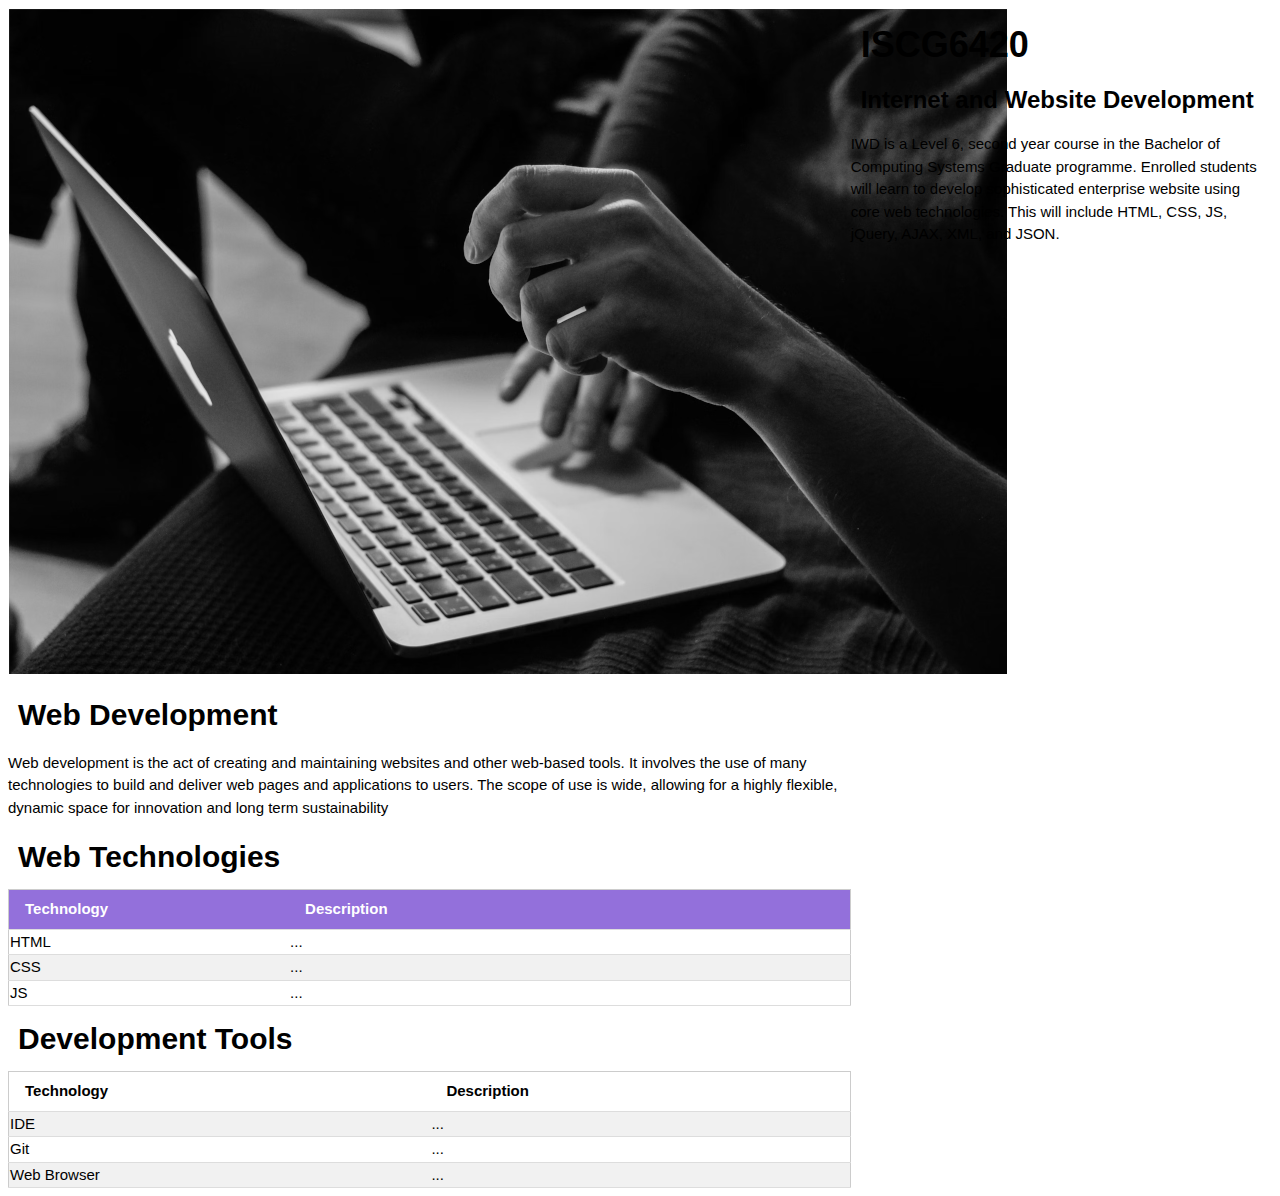
<file: index.html>
<!DOCTYPE html>
<html lang="en">
<head>
    <meta charset="UTF-8">
    <meta name="viewport" content="width=device-width, initial-scale=1.0">

    <title>My first site</title>

    <link rel="stylesheet" href="style.css">
</head>
<body>
    <div class ="content">
        <img class="image.large" src="./assets/computing.webp" alt="Computing Photo"/>
        <H2>Web Development</H2>
        <p>
            Web development is the act of creating and maintaining websites and other web-based tools.
            It involves the use of many technologies to build and deliver web pages and applications
            to users. The scope of use is wide, allowing for a highly flexible, dynamic space for
            innovation and long term sustainability
        </p>
        <h2>Web Technologies</h2>
        <table>
            <thead><th class="third">Technology</th><th>Description</th></thead>
            <tr><td>HTML</td><td>...</td></tr>
            <tr><td>CSS</td><td>...</td></tr>
            <tr><td>JS</td><td>...</td></tr>
        </table>
        <h2>Development Tools</h2>
        <!--Table without section elements (thead, tbody, tfoot)-->
        <table>
            <tr>
                <th>Technology</th>
                <th>Description</th>
            </tr>

            <!-- rows with cells inline instead of separate, indented lines -->
             <tr><td>IDE</td><td>...</td></tr>
             <tr><td>Git</td><td>...</td></tr>
             <tr><td>Web Browser</td><td>...</td></tr>
        </table>
    </div>
    <div class="sidebar">
        <h1>ISCG6420</h1>
        <h3>Internet and Website Development</h3>
        <p>
            IWD is a Level 6, second year course in the Bachelor of Computing Systems Graduate programme.
            Enrolled students will learn to develop sophisticated enterprise website using core web
            technologies. This will include HTML, CSS, JS, jQuery, AJAX, XML, and JSON.
        </p>
    </div>

</body>
</html>
</file>
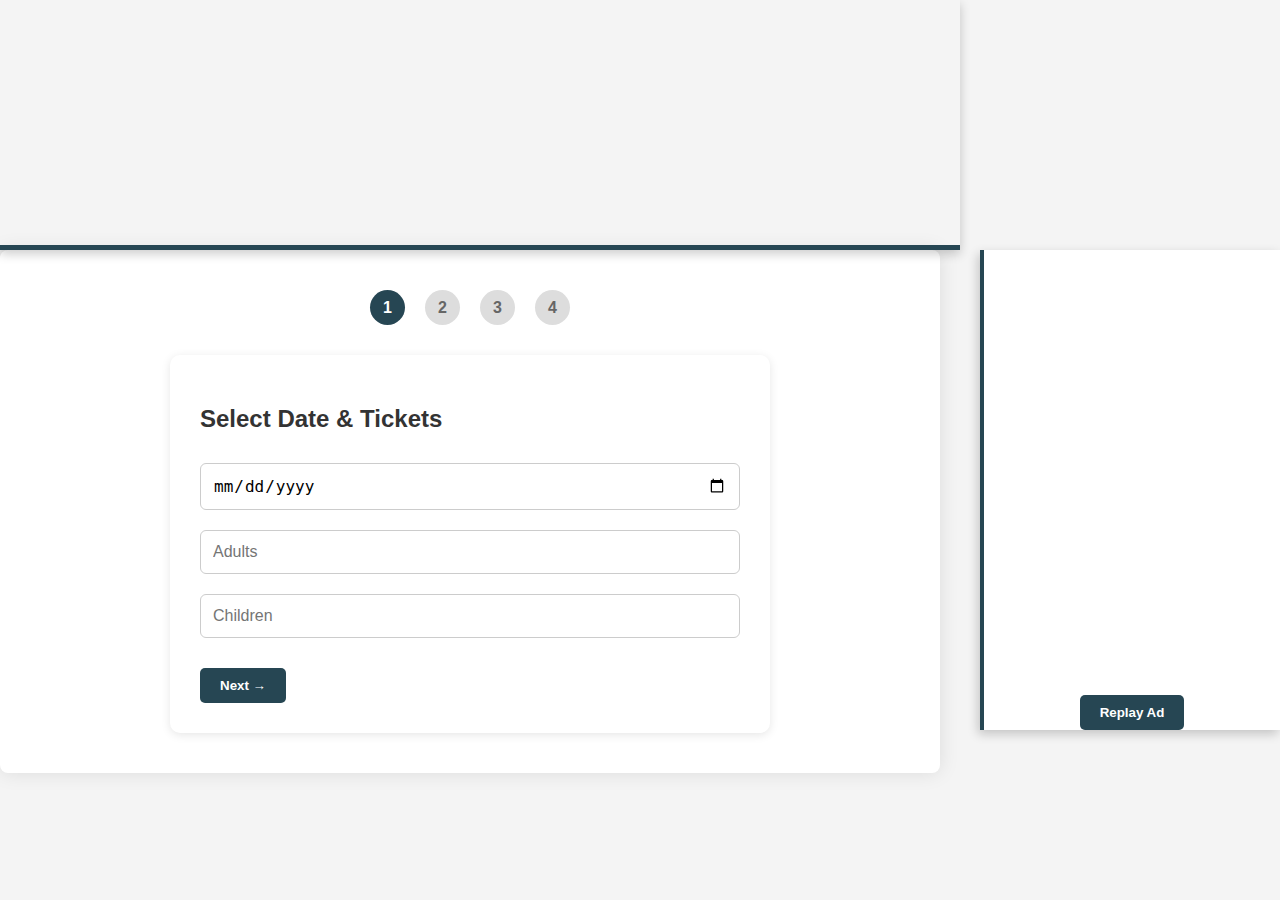
<file: Assessment/index.html>
<!DOCTYPE html>
<html lang="en">
<head>
  <meta charset="UTF-8" />
  <meta name="viewport" content="width=device-width, initial-scale=1.0"/>
  <title>Parakai Springs</title>
  <link rel="stylesheet" href="styles.css" />
</head>
<body>

  <!-- Banner Advertisement -->
  <div class="banner-ad" onclick="window.open('https://www.parakaisprings.co.nz/', '_blank')">
    <div class="scene scene1">
      <img src="assets/crowded-queue.jpg" alt="Crowded Entrance" />
      <p class="ad-text text1">Skip the Queue with FAST PASS!</p>
    </div>
    <div class="scene scene2">
      <img src="assets/waterslide.jpg" alt="Water Slide" />
      <p class="ad-text text2">Exclusive Discounts for Food & Drinks!</p>
    </div>
    <div class="student-info">Don Lorenzo | 1567699</div>
  </div>

  <!-- Sidebar Advertisement -->
  <aside class="sidebar-ad">
    <div class="sidebar-content" id="sidebar-animation">

      <!-- Scene 1 -->
      <div class="sidebar-scene scene1">
        <img src="assets/nz-scenery.jpg" alt="NZ Scenery" />
        <p class="sidebar-text">Discover More Adventures</p>
      </div>

      <!-- Scene 2 -->
      <div class="sidebar-scene scene3">
        <img src="assets/hot-pools.jpg" alt="Hot Pools" />
        <p class="sidebar-text">Relax in Our Soothing Hot Pools</p>
      </div>

      <!-- Scene 3 -->
      <div class="sidebar-scene scene2">
        <img src="assets/luxury-resort.jpg" alt="Luxury Resort" />
        <p class="sidebar-text">Explore and Book Today</p>
      </div>
    </div>

    <button class="replay-btn">Replay Ad</button>
    <div class="student-info">Don Lorenzo | 1567699</div>
  </aside>

  <!-- Booking System -->
  <main class="booking-system">
    <div class="progress-indicator">
      <span class="step active">1</span>
      <span class="step">2</span>
      <span class="step">3</span>
      <span class="step">4</span>
    </div>

    <!-- Step 1 -->
    <div class="form-step active" data-step="1">
      <h2>Select Date & Tickets</h2>
      <input type="date" id="date" required />
      <input type="number" id="adults" min="1" placeholder="Adults" required />
      <input type="number" id="children" min="0" placeholder="Children" required />
      <div class="form-navigation">
        <button type="button" class="next-btn">Next →</button>
      </div>
    </div>

    <!-- Step 2 -->
    <div class="form-step" data-step="2">
      <h2>Contact Information</h2>
      <input type="text" id="name" placeholder="Name" required />
      <input type="email" id="email" placeholder="Email" required />
      <div class="form-navigation">
        <button type="button" class="prev-btn">← Previous</button>
        <button type="button" class="next-btn">Next →</button>
      </div>
    </div>

    <!-- Step 3 -->
    <div class="form-step" data-step="3">
      <h2>Ticket Selection</h2>
      <select id="ticket-type" required>
        <option value="" disabled selected>Select Ticket Type</option>
        <option value="general">General Admission</option>
        <option value="fast-pass">Fast Pass</option>
      </select>
      <div class="locker-option">
        <label><input type="radio" name="locker" value="yes" /> Yes, I want a storage locker</label>
        <label><input type="radio" name="locker" value="no" /> No, I don't need a storage locker</label>
      </div>
      <div class="form-navigation">
        <button type="button" class="prev-btn">← Previous</button>
        <button type="button" class="next-btn">Next →</button>
      </div>
    </div>

    <!-- Step 4 -->
    <div class="form-step" data-step="4">
      <h2>Confirm Booking</h2>
      <label><input type="checkbox" id="terms" required /> I agree to the Terms & Conditions</label>
      <div class="form-navigation">
        <button type="button" class="prev-btn">← Previous</button>
        <button type="button" id="submit-btn">Submit</button>
      </div>
    </div>

    <!-- Booking Summary -->
    <div id="booking-summary" class="form-step">
      <h2>Booking Summary</h2>
      <p><strong>Date:</strong> <span id="summary-date"></span></p>
      <p><strong>Adults:</strong> <span id="summary-adults"></span></p>
      <p><strong>Children:</strong> <span id="summary-children"></span></p>
      <p><strong>Name:</strong> <span id="summary-name"></span></p>
      <p><strong>Email:</strong> <span id="summary-email"></span></p>
      <p><strong>Ticket Type:</strong> <span id="summary-ticket-type"></span></p>
      <p><strong>Storage Locker:</strong> <span id="summary-locker"></span></p>
    </div>
  </main>

  <script src="scripts.js"></script>
</body>
</html>
</file>
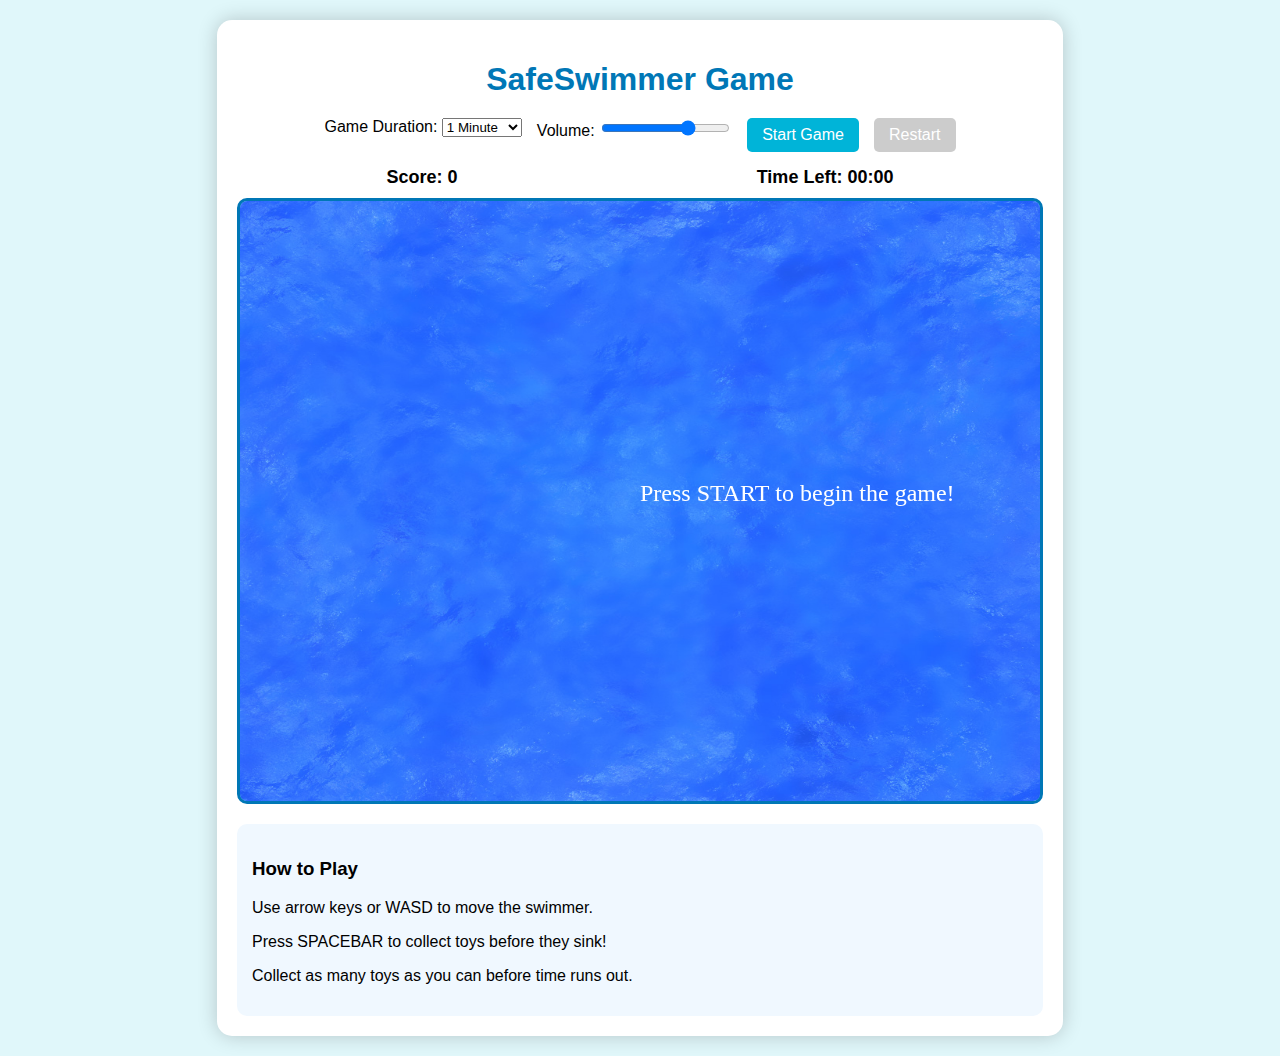
<file: Assessment2/index.html>
<!DOCTYPE html>
<html lang="en">
  <head>
    <meta charset="UTF-8" />
    <meta name="viewport" content="width=device-width, initial-scale=1.0" />
    <title>SafeSwimmer Game | Parakai Springs</title>
    <link rel="stylesheet" href="styles.css" />
  </head>
  <body>
    <div class="game-container">
      <div id="loading" class="loading-screen">
        Loading game assets...
        <div id="loading-progress">0%</div>
      </div>

      <h1>SafeSwimmer Game</h1>
      <div class="game-controls">
        <div class="time-controls">
          <label for="game-time">Game Duration:</label>
          <select id="game-time">
            <option value="60">1 Minute</option>
            <option value="120">2 Minutes</option>
          </select>
        </div>
        <div class="volume-control">
          <label for="volume">Volume:</label>
          <input
            type="range"
            id="volume"
            min="0"
            max="1"
            step="0.1"
            value="0.7"
          />
        </div>
        <button id="start-btn">Start Game</button>
        <button id="restart-btn" disabled>Restart</button>
      </div>

      <div class="game-info">
        <div class="score">Score: <span id="score">0</span></div>
        <div class="timer">Time Left: <span id="time">00:00</span></div>
      </div>

      <!-- The game canvas (hidden until loaded) -->
      <div id="game-content" class="hidden">
        <canvas id="game-canvas" width="800" height="600"></canvas>

        <div class="instructions">
          <h3>How to Play</h3>
          <p>Use arrow keys or WASD to move the swimmer.</p>
          <p>Press SPACEBAR to collect toys before they sink!</p>
          <p>Collect as many toys as you can before time runs out.</p>
        </div>

        <div id="game-over" class="hidden">
          <h2>Game Over!</h2>
          <p>Your final score: <span id="final-score">0</span></p>
          <button id="play-again">Play Again</button>
        </div>
      </div>
    </div>

    <script src="script.js"></script>
  </body>
</html>
</file>
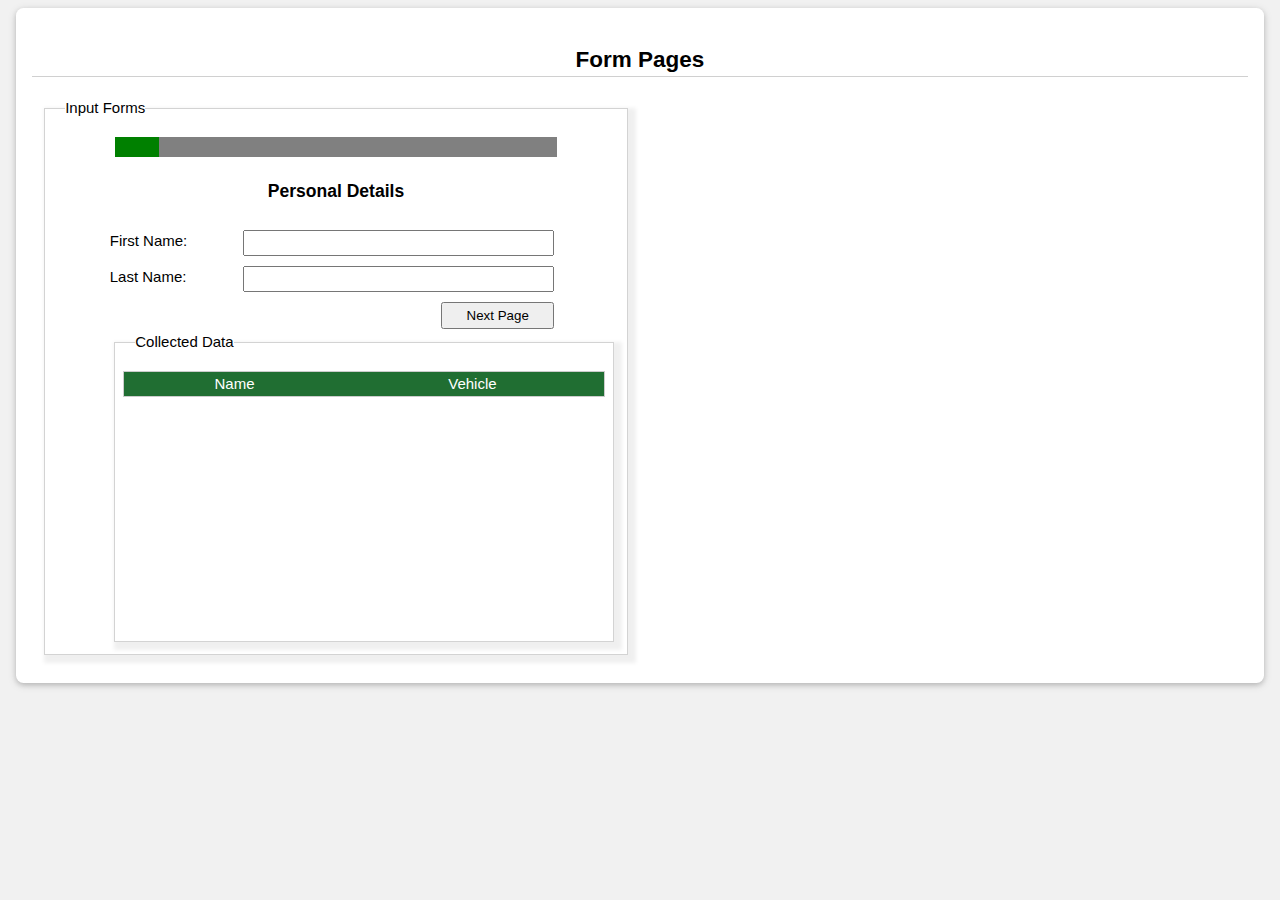
<file: Week 5/index.html>
<!DOCTYPE html>
<html lang="en">
<head>
    <meta charset="UTF-8">
    <meta name="viewport" content="width=device-width, initial-scale=1.0">
    <title>Multi-Form</title>
    <link rel="stylesheet" href="./form-pages.css">
</head>
<body>
    <section>
        <h2 class="underline">Form Pages</h2>
        <div class="container-half card">
            <subtitle class="card-title">Input Forms</subtitle>
            <progress value="10" max="100"></progress>
            <div id="form-page1" class="form-page" style="display: block">
            <div> <!-- Page Title -->
                <h3>Personal Details</h3>
            </div>
            <div> <!-- Page Input Fields -->
                <label for="firstName" class="row">
                    First Name:
                    <input type="text" id="name-first" />
                </label>
                <label for="lastName" class="row">
                    Last Name:
                    <input type="text" id="name-last" />
                </label>
            </div>
            <div> <!-- Page Navigation Buttons -->
                <button class="next" type="button" onclick="showPage(2)">
                    Next Page
                </button>
            </div>
            <div id="form-page2" class="form-page" style="display: none">
                <div> <!--- Page Title --->
                    <h3>Vehicle Details</h3>
                </div>
                <div> <!-- Page Input Fields -->
                    <div> <!-- Radio Button Input -->
                        <label for="vehicle-sedan">
                            <input
                                type="radio"
                                id="vehicle-sedan"
                                name="vehicle"
                                value="sedan"
                                checked="true"
                                />
                                Van
                        </label>
                        <label for="vehicle-suv">
                            <input
                                type="radio"
                                id="vehicle-suv"
                                name="vehicle"
                                value="suv"
                                />
                                SUV
                        </label>
                    </div>
                    <div> <!-- Select Box Input -->
                        <label for="vehicle-make">
                            Make:
                            <select>
                                <option value="Toyota">Toyota</option>
                                <option value="Mazda">Mazda</option>
                                <option value="Honda">Honda</option>
                            </select>
                        </label>
                    </div>
                </div>
                <div> <!-- Page Navigation Buttons -->
                    <button class="next" type="button" onclick="showPage(3)">
                        Next Page
                    </button>
                    <button class="previous" type="button" onclick="showPage(1)">
                        Previous Page
                    </button>
                </div>
            </div>
            <div id="form-page3" class="form-page" style="display: none">
                <div> <!--- Page Title --->
                    <h3>Summary</h3>
                </div>
                <div> <!-- Page Input Fields -->
                    <div class="row">
                        Name: <span id="summary-name"></span>
                    </div>
                    <div class="row">
                        Vehicle: <span id="summary-vehicle"></span>
                </div>
                <div> <!-- Page Navigation Buttons -->
                    <button class="previous" type="button" onclick="showPage(2)">
                        Previous Page
                    </button>
                    <button class="next" type="button" onclick="submitData()">
                        Submit
                    </button>
                </div>
            </div>
        </div>
        <div class="container-half card">
            <subtitle class="card-title">Collected Data</subtitle>
            <table id="collected-data">
                <thead>
                    <td>Name</td>
                    <td>Vehicle</td>
                </thead>
            </table>
        </div>
        <script src="formPaging.js"></script>
    </section>
</body>
</html>
</file>
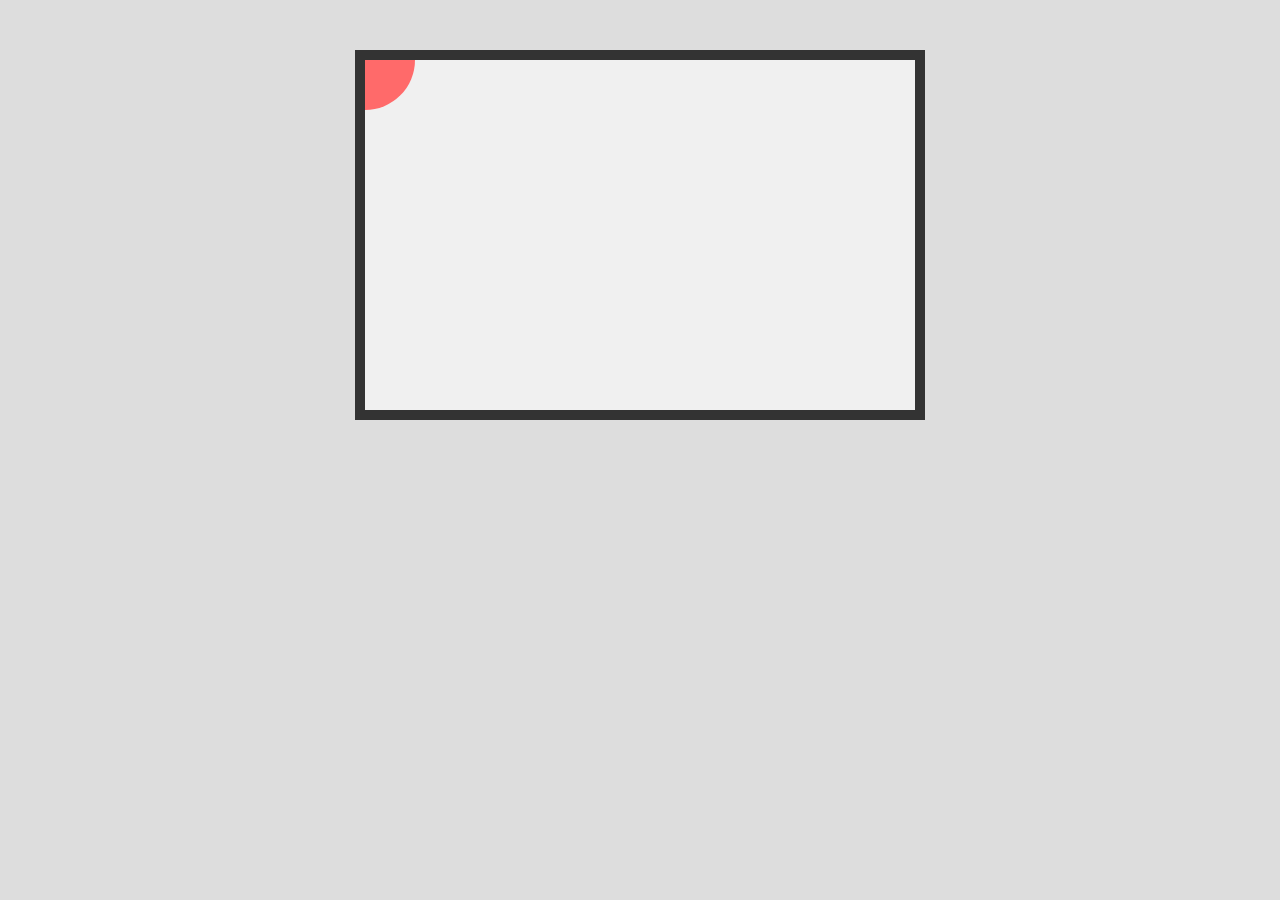
<file: Week-8/Exercise2FollowCursor/index.html>
<!DOCTYPE html>
<html lang="en">
<head>
  <meta charset="UTF-8" />
  <meta name="viewport" content="width=device-width, initial-scale=1.0"/>
  <title>Canvas Follow Mouse</title>
  <style>
    canvas {
      border: #333 10px solid;
      display: block;
      margin: 50px auto;
      background-color: #f0f0f0;
    }
    body {
      padding: 0;
      margin: 0;
      background-color: #ddd;
      font-family: sans-serif;
    }
  </style>
</head>
<body>
  <canvas id="myCanvas" width="550" height="350"></canvas>
  <script src="script.js"></script>
</body>
</html>
</file>
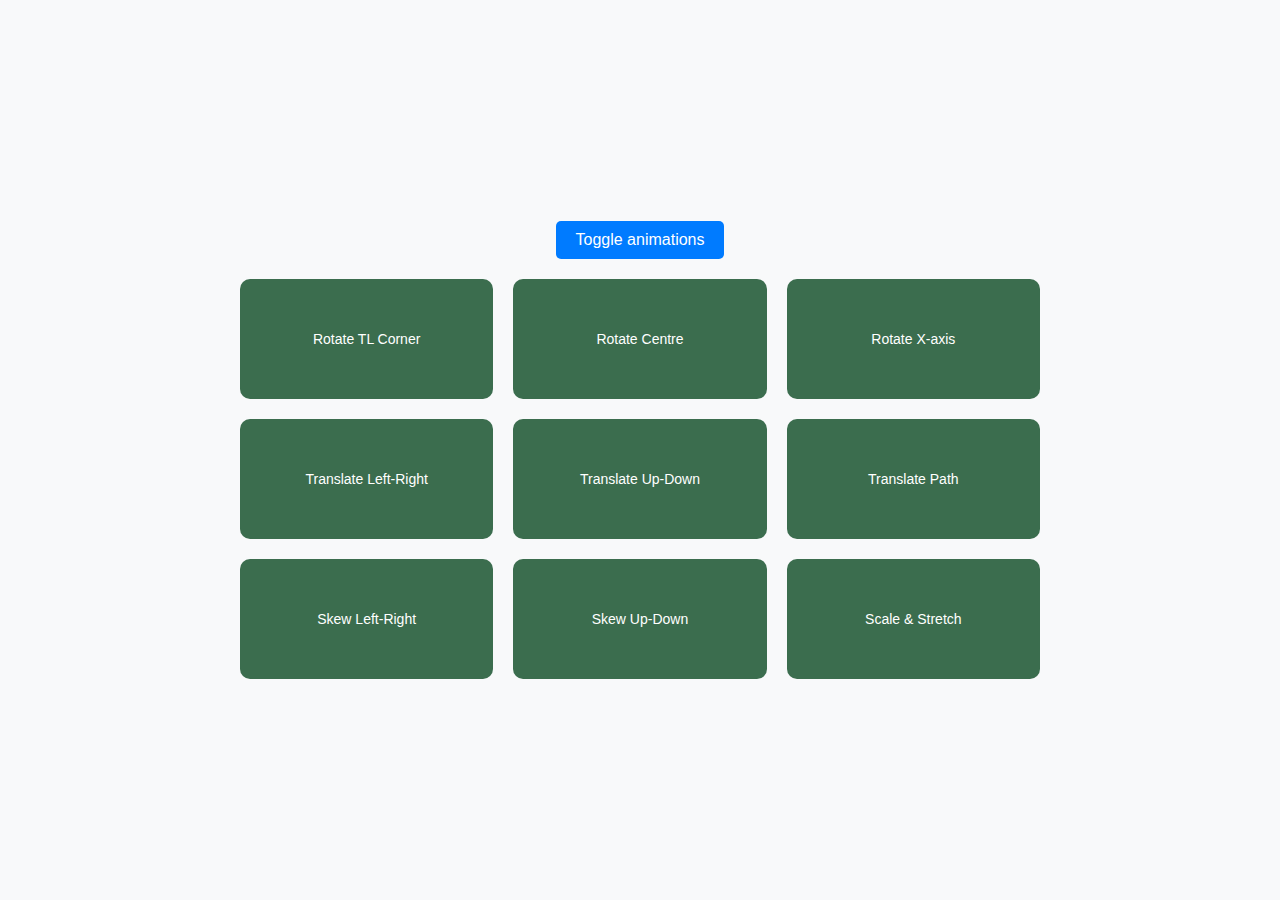
<file: Week 2/Animation/animations.html>
<!DOCTYPE html>
<html lang="en">
<head>
    <meta charset="UTF-8">
    <meta name="viewport" content="width=device-width, initial-scale=1.0">
    <title>Animation</title>
    <link rel="stylesheet" href="animations.css">
</head>
<body>
    <button id="toggleButton">Toggle animations</button>
    <div class="grid-container">
        <div class="box rotate-tl">Rotate TL Corner</div>
        <div class="box rotate-center">Rotate Centre</div>
        <div class="box rotate-x">Rotate X-axis</div>
        <div class="box translate-lr">Translate Left-Right</div>
        <div class="box translate-ud">Translate Up-Down</div>
        <div class="box translate-path">Translate Path</div>
        <div class="box skew-lr">Skew Left-Right</div>
        <div class="box skew-ud">Skew Up-Down</div>
        <div class="box scale-stretch">Scale & Stretch</div>
    </div>
    <script src="animations.js"></script>
</body>
</html>
</file>
<file: style.css>
html {
    box-sizing: border-box
}
*, *:before, *::after {
    box-sizing: inherit
}

html,body {
    font-family: Verdana, Geneva, Tahoma, sans-serif;
    font-size: 15px;
    line-height: 1.5;
}

body {
    float: left;
}

h1 {
    font-size: 36px;
}

h2 {
    font-size: 30px;
}

h3 {
    font-size: 24px;
}

h1, h2, h3 {
    font-family: "Segoe UI", Tahoma, Geneva, Verdana, sans-serif;
    font-weight: 4000;
    margin: 10px;
}

.content {
    float: left;
    width: 66.6666%;
}

.sidebar {
    float: left;
    width: 33.3333%;
}

.image-large {
    display: block;
    margin-left: auto;
    margin-right: auto;
    border-radius: 25px;
}

table {
    border: 1px solid #ccc;
    border-collapse: collapse;
    border-spacing: 0;
    width: 100%;
    display: table;
}

thead {
    color: #fff;
    background-color: mediumpurple;
}

tr {
    border-bottom: 1px solid #ddd;
}

th {
    padding: 8px 8px 8px 16px;
    display: table-cell;
    text-align: left;
    vertical-align: top;
}

th.third {
    width: 33.3333%;
}

tbody tr:nth-child(even) {
    background-color: #f1f1f1;
}
</file>
<file: Assessment2/styles.css>
body {
  font-family: "Comic Sans MS", cursive, sans-serif;
  background-color: #e0f7fa;
  margin: 0;
  padding: 20px;
  display: flex;
  justify-content: center;
  align-items: center;
  min-height: 100vh;
}

.game-container {
  background-color: white;
  border-radius: 15px;
  box-shadow: 0 0 20px rgba(0, 0, 0, 0.2);
  padding: 20px;
  max-width: 850px;
  text-align: center;
}

h1 {
  color: #0077b6;
  margin-bottom: 20px;
}

.game-controls {
  display: flex;
  justify-content: center;
  gap: 15px;
  margin-bottom: 15px;
  flex-wrap: wrap;
}

button {
  background-color: #00b4d8;
  color: white;
  border: none;
  padding: 8px 15px;
  border-radius: 5px;
  cursor: pointer;
  font-size: 16px;
  transition: background-color 0.3s;
}

button:hover {
  background-color: #0096c7;
}

button:disabled {
  background-color: #cccccc;
  cursor: not-allowed;
}

.game-info {
  display: flex;
  justify-content: space-around;
  margin-bottom: 10px;
  font-size: 18px;
  font-weight: bold;
}

#game-canvas {
  background-color: #48cae4;
  border-radius: 10px;
  display: block;
  margin: 0 auto;
  border: 3px solid #0077b6;
}

.instructions {
  margin-top: 20px;
  padding: 15px;
  background-color: #f0f8ff;
  border-radius: 10px;
  text-align: left;
}

#game-over {
  position: absolute;
  top: 50%;
  left: 50%;
  transform: translate(-50%, -50%);
  background-color: rgba(255, 255, 255, 0.9);
  padding: 30px;
  border-radius: 15px;
  box-shadow: 0 0 20px rgba(0, 0, 0, 0.3);
  text-align: center;
  z-index: 100;
}

#game-over.hidden {
  display: none;
}

#game-over h2 {
  color: #d90429;
  margin-bottom: 20px;
}

#play-again {
  margin-top: 20px;
  padding: 10px 20px;
  font-size: 18px;
}

.loading-screen {
  position: fixed;
  top: 0;
  left: 0;
  width: 100%;
  height: 100%;
  background: rgba(255, 255, 255, 0.9);
  display: flex;
  flex-direction: column;
  justify-content: center;
  align-items: center;
  font-size: 24px;
  color: #0077b6;
  z-index: 1000;
}

#loading-progress {
  margin-top: 10px;
  font-size: 18px;
}

.hidden {
  display: none !important;
}

/* Responsive adjustments */
@media (max-width: 768px) {
  .game-controls {
    flex-direction: column;
    align-items: center;
  }

  #game-canvas {
    width: 100%;
    height: auto;
  }
}
</file>
<file: Week 5/form-pages.css>
html {
    box-sizing: border-box;
}
*, *:before, *:after {
    box-sizing: inherit;
}

*::before, *::after {
    content: "";
    display: table;
    clear: both;
}

html,body {
    font-family: Verdana, Geneva, Tahoma, sans-serif;
    font-size: 15px;
    line-height: 1.5;
    color: #000;
    background-color: #f1f1f1;
}

body {
    margin-top: 0;
}

section {
    background-color: #fff;
    color: #000;
    box-shadow: 0 2px 5px 0 rgba(0,0,0,0.16),0 2px 10px 0 rgba(0,0,0,0.12);
    padding: 16px;
    border-radius: 0.5em;
    margin: 8px 8px 16px 8px;
}

article {
    padding: 4px;
    margin: 4px;
    border-radius: 0.5em;
}

h1, h2, h3 {
    text-align: center;
}

nav {
    background-color: #fff;
    color: #000;
    box-shadow: 0 2px 5px 0 rgba(0,0,0,0.16);
    margin: 0px 0px 16px 0px;
    border-bottom-left-radius: 0.5em;
    border-bottom-right-radius: 0.5em;
}


.underline {
    border-bottom: 1px solid #d0d0d0;
}

nav a {
    display: inline-block;
    padding: 8px 16px;
    vertical-align: middle;
    overflow: hidden;
    text-align: center;
    text-decoration: none;
    white-space: nowrap;
    background-color: #206E32;
    color: #fff;
    border-bottom-left-radius: 0.5em;
    border-bottom-right-radius: 0.5em;
}

main {
    margin-left: auto;
    margin-right: auto;
    max-width: 1200px;
}

.container-half {
    padding: 8px;
    width: 48%;
    margin: 1%;
    float: left;
    box-sizing: inherit;
    text-align: center;
    min-height: 300px;
    min-width: 500px;
}

.container-third {
    padding: 8px;
    width: 31.33333%;
    margin: 1%;
    float: left;
    box-sizing: inherit;
    text-align: center;
    min-height: 200px;
}

.center {
   margin-left: auto;
   margin-right: auto; 
}

.card {
    border: 1px solid #adadad8a;
    box-shadow: 4px 4px 4px 4px rgba(0, 0, 0, 0.062);
    position: relative;
}

.card-title {
    position: absolute;
    top: -12px;
    left: 20px;
    background-color: #fff;
}

progress {
    margin-top: 20px;
    width: 78%;
    background-color:darkgray;
    height: 20px;
    border-radius: 0.5em;
}

progress::-moz-progress-bar,progress::-webkit-progress-value {
    background-color:#206E32;
}

.form-page {
    position: relative;
    margin-left: auto;
    margin-right: auto;
    
    width: 80%;
}
.form-page .row {
    width: 100%;
    float: left;
    padding: 8px 8px 2px 0px;
    text-align: left;
    vertical-align: middle;
}

.form-page label input[type="text"] {
    width: 70%;
    float: right;
    line-height: 150%;
}

.form-page label input[type="radio"] {
    vertical-align: middle;
    margin-top: -1px;
}

.form-page button {
    padding: 4px 8px;
    margin: 8px;
    width: 25%;
}

.form-page button.next {
    float: right;
}

.form-page button.previous {
    float: left;
}

table {
    border: 1px solid #ccc;
    border-collapse: collapse;
    border-spacing: 0;
    width: 100%;
    display: table;
    margin-top: 20px;
}

thead {
    color:#fff;
    background-color: #206E32;
}

th {
    padding: 8px 8px 8px 16px;
    display: table-cell;
    text-align: center;
    vertical-align: bottom;
}

td {
    text-align: center;
}
</file>
<file: Week 2/Animation/animations.css>
* {
    margin: 0;
    padding: 0;
    box-sizing: border-box;
    font-family: Arial, sans-serif;
}

body {
    display: flex;
    flex-direction: column;
    align-items: center;
    justify-content: center;
    height: 100vh;
    background: #f8f9fa;
}

button {
    margin-bottom: 20px;
    padding: 10px 20px;
    font-size: 16px;
    cursor: pointer;
    background: #007bff;
    color: white;
    border: none;
    border-radius: 5px;
}

.grid-container {
    display: grid;
    grid-template-columns: repeat(3, 1fr);
    gap: 20px;
    width: 80%;
    max-width: 800px;
}

.box {
    background: #3b6d4e;
    color: white;
    display: flex;
    align-items: center;
    justify-content: center;
    width: 100%;
    height: 120px;
    border-radius: 10px;
    font-size: 14px;
}

/* Animation Keyframes */
@keyframes rotateTL {
    0%, 100% { transform: rotate(0deg); }
    50% { transform: rotate(-15deg); }
}

@keyframes rotateCenter {
    0% { transform: rotate(0deg); }
    100% { transform: rotate(360deg); }
}

@keyframes rotateX {
    0%, 100% { transform: rotateX(0deg); }
    50% { transform: rotateX(180deg); }
}

@keyframes translateLR {
    0%, 100% { transform: translateX(0px); }
    50% { transform: translateX(20px); }
}

@keyframes translateUD {
    0%, 100% { transform: translateY(0px); }
    50% { transform: translateY(20px); }
}

@keyframes translatePath {
    0%, 100% { transform: translate(0px, 0px); }
    50% { transform: translate(20px, 20px); }
}

@keyframes skewLR {
    0%, 100% { transform: skewX(0deg); }
    50% { transform: skewX(20deg); }
}

@keyframes skewUD {
    0%, 100% { transform: skewY(0deg); }
    50% { transform: skewY(20deg); }
}

@keyframes scaleStretch {
    0%, 100% { transform: scale(1,1); }
    50% { transform: scale(1.2, 0.8); }
}

/* Apply animations when the class "animate" is active */
.animate .rotate-tl { animation: rotateTL 2s infinite alternate ease-in-out; }
.animate .rotate-center { animation: rotateCenter 3s infinite linear; }
.animate .rotate-x { animation: rotateX 2s infinite alternate ease-in-out; }
.animate .translate-lr { animation: translateLR 2s infinite alternate ease-in-out; }
.animate .translate-ud { animation: translateUD 2s infinite alternate ease-in-out; }
.animate .translate-path { animation: translatePath 2s infinite alternate ease-in-out; }
.animate .skew-lr { animation: skewLR 2s infinite alternate ease-in-out; }
.animate .skew-ud { animation: skewUD 2s infinite alternate ease-in-out; }
.animate .scale-stretch { animation: scaleStretch 2s infinite alternate ease-in-out; }
</file>
<file: Assessment/styles.css>
/* Reset & Base */
* {
  box-sizing: border-box;
}

body {
  font-family: "Segoe UI", Tahoma, Geneva, Verdana, sans-serif;
  margin: 0;
  background: #f4f4f4;
  color: #333;
}

/* Banner Styles */
.banner-ad {
  width: calc(100% - 320px);
  height: 250px;
  position: relative;
  overflow: hidden;
  cursor: pointer;
  margin-right: 320px;
  box-shadow: 0 4px 10px rgba(0, 0, 0, 0.2);
  border-bottom: 5px solid #264653;
}

.banner-ad img {
  width: 100%;
  height: 100%;
  object-fit: cover;
  position: absolute;
}

.scene {
  position: absolute;
  width: 100%;
  height: 100%;
  opacity: 0;
  transition: opacity 1s ease-in-out, transform 1s ease-in-out;
}

.scene1 {
  animation: scene1-anim 5s forwards;
}

.scene2 {
  animation: scene2-anim 5s 5s forwards;
}

@keyframes scene1-anim {
  0% {
    transform: translateX(-100%);
    opacity: 0;
  }
  15% {
    opacity: 1;
  }
  100% {
    transform: translateX(0);
    opacity: 1;
  }
}

@keyframes scene2-anim {
  0% {
    transform: scale(0.8);
    opacity: 0;
  }
  15% {
    opacity: 1;
  }
  100% {
    transform: scale(1);
    opacity: 1;
  }
}

.ad-text {
  position: absolute;
  font-weight: bold;
  padding: 10px 15px;
  background-color: rgba(0, 0, 0, 0.6);
  color: white;
  border-radius: 6px;
  font-size: 20px;
  text-shadow: 2px 2px 6px rgba(0, 0, 0, 0.5);
}

.text1 {
  top: 25%;
  left: 10%;
  animation: text-color-change1 5s linear forwards,
    text-scale1 5s linear forwards;
}

.text2 {
  bottom: 25%;
  right: 10%;
  animation: text-color-change2 5s 5s linear forwards,
    text-scale2 5s 5s linear forwards;
}

@keyframes text-color-change1 {
  from {
    color: #ffd700;
  }
  to {
    color: #ff0000;
  }
}

@keyframes text-scale1 {
  from {
    font-size: 24px;
  }
  to {
    font-size: 32px;
  }
}

@keyframes text-color-change2 {
  from {
    color: #87ceeb;
  }
  to {
    color: #ffa500;
  }
}

@keyframes text-scale2 {
  from {
    font-size: 28px;
  }
  to {
    font-size: 24px;
  }
}

.student-info {
  position: absolute;
  bottom: 10px;
  right: 10px;
  color: white;
  font-size: 14px;
  opacity: 0;
  animation: show-info 1s 6s forwards;
  background: rgba(0, 0, 0, 0.7);
  padding: 6px 12px;
  border-radius: 5px;
}

@keyframes show-info {
  from {
    opacity: 0;
  }
  to {
    opacity: 1;
  }
}

/* Sidebar Advertisement */
.sidebar-ad {
  position: absolute;
  right: 0;
  top: 0;
  margin-top: 250px;
  width: 300px;
  padding: 20px 0 0 0;
  z-index: 1000;
  transition: height 0.4s ease;
  min-height: 400px;
  background: #ffffff;
  box-shadow: -2px 4px 10px rgba(0, 0, 0, 0.2);
  border-left: 4px solid #264653;
  display: flex;
  flex-direction: column;
  gap: 10px;
}

.sidebar-content {
  height: 100%;
  display: flex;
  flex-direction: column;
  padding: 0;
}

#sidebar-animation {
  position: relative;
  height: 400px;
  overflow: hidden;
}

.sidebar-scene {
  position: absolute;
  top: 0;
  left: 0;
  width: 100%;
  height: 100%;
  opacity: 0;
  transition: none;
  padding: 0;
  margin: 0;
  box-sizing: border-box;
}

.sidebar-scene img {
  width: 100%;
  height: 100%;
  object-fit: cover;
  border-radius: 0;
  display: block;
}

/* Active Scene - Fade In by default */
.sidebar-scene.active {
  display: block;
  opacity: 1;
  transform: scale(1);
  z-index: 2;
}

/* Scene 1 (NZ) */
.sidebar-scene.scene1.active {
  animation: slideInFromLeft 3s ease forwards;
}

@keyframes slideInFromLeft {
  0% {
    opacity: 0;
    transform: translateX(-100%);
  }
  50% {
    opacity: 1;
  }
  100% {
    transform: translateX(0);
    opacity: 1;
  }
}

/* Scene 2 (Hot Pools) */
.sidebar-scene.scene3.active {
  animation: slideUpHotPools 3s ease forwards;
}

@keyframes slideUpHotPools {
  0% {
    opacity: 0;
    transform: translateY(100%);
  }
  50% {
    opacity: 1;
  }
  100% {
    opacity: 1;
    transform: translateY(0);
  }
}

/* Scene 3 (Luxury Resort) */
.sidebar-scene.scene2.active {
  animation: fadeInFinal 3s ease forwards;
}

@keyframes fadeInFinal {
  0% {
    opacity: 0;
    transform: scale(0.95);
  }
  100% {
    opacity: 1;
    transform: scale(1);
  }
}

/* Scene Text */
.sidebar-text {
  position: absolute;
  top: 50%;
  left: 50%;
  transform: translate(-50%, -50%);
  font-weight: bold;
  text-align: center;
  color: white;
  font-size: 22px;
  padding: 10px 15px;
  background-color: rgba(0, 0, 0, 0.6);
  border-radius: 6px;
  text-shadow: 2px 2px 4px rgba(0, 0, 0, 0.6);
}

/* Replay Button */
.replay-btn {
  background: #264653;
  color: white;
  border: none;
  padding: 10px 20px;
  margin-top: 15px;
  cursor: pointer;
  border-radius: 5px;
  align-self: center;
  font-weight: bold;
  transition: background 0.5s ease;
}

.replay-btn:hover {
  background: #1f3d48;
}

/* Student Info in Sidebar */
.sidebar-ad .student-info {
  font-size: 14px;
  margin-top: 10px;
  text-align: right;
  opacity: 0;
  transition: opacity 0.6s ease-in-out;
}

/* Booking System Styles */
.booking-system {
  margin-right: 340px;
  padding: 40px;
  background: #ffffff;
  border-radius: 8px;
  box-shadow: 0 0 20px rgba(0, 0, 0, 0.1);
}

.progress-indicator {
  display: flex;
  gap: 20px;
  margin-bottom: 30px;
  justify-content: center;
}

.step {
  width: 35px;
  height: 35px;
  border-radius: 50%;
  background: #ddd;
  display: grid;
  place-items: center;
  font-weight: bold;
  color: #666;
}

.step.active {
  background: #264653;
  color: white;
}

.form-step {
  max-width: 600px;
  margin: 0 auto;
  padding: 30px;
  background: white;
  border-radius: 10px;
  box-shadow: 0 2px 10px rgba(0, 0, 0, 0.1);
  display: none;
  opacity: 0;
  transform: translateY(20px);
  transition: opacity 0.5s ease-in-out, transform 0.4s ease-in-out;
}

.form-step.active {
  display: block;
  opacity: 1;
  transform: translateY(0);
}

input,
select {
  width: 100%;
  padding: 12px;
  margin: 10px 0;
  border: 1px solid #ccc;
  border-radius: 6px;
  font-size: 16px;
}

.locker-option {
  margin: 10px 0;
}

.form-navigation {
  display: flex;
  justify-content: space-between;
  margin-top: 20px;
}

button {
  background: #264653;
  color: white;
  border: none;
  padding: 10px 20px;
  cursor: pointer;
  border-radius: 5px;
  font-weight: bold;
  transition: background 0.5s ease;
}

button:hover {
  background: #1f3d48;
}

#booking-summary {
  display: none;
  line-height: 1.8;
  padding: 30px;
  border-radius: 10px;
  background-color: #fdfdfd;
  box-shadow: 0 2px 12px rgba(0, 0, 0, 0.1);
  opacity: 0;
  transform: translateY(20px);
  transition: opacity 0.5s ease-in-out, transform 0.5s ease-in-out;
}

#booking-summary.active {
  opacity: 1;
  transform: translateY(0);
}

#booking-summary span {
  font-weight: normal;
}
</file>
